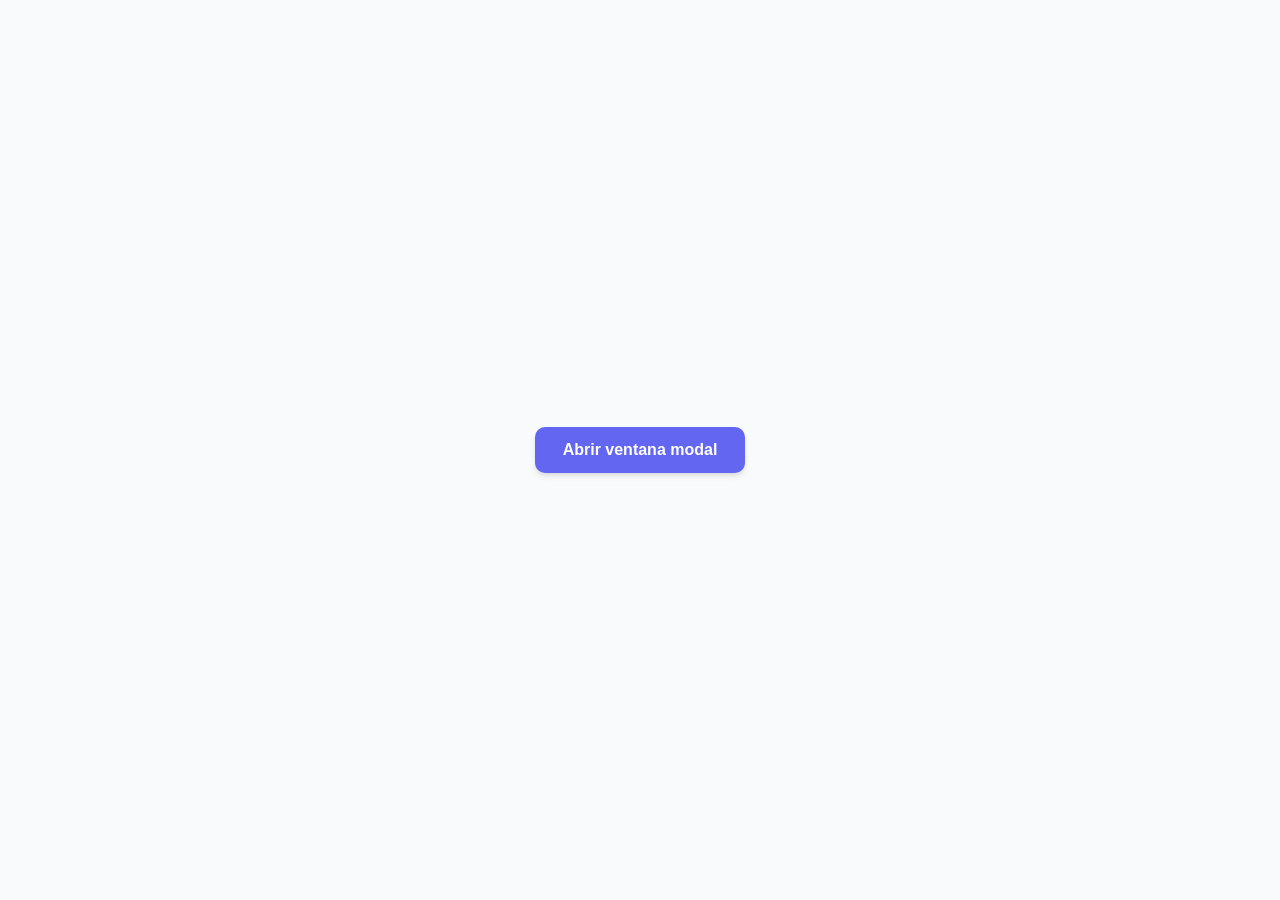
<file: modal.html>
<!DOCTYPE html>
<html lang="es">
<head>
    <meta charset="UTF-8">
    <meta name="viewport" content="width=device-width, initial-scale=1.0">
    <title>Modal Moderno</title>
    <!-- Importamos una fuente más estética -->
    <link href="https://fonts.googleapis.com/css2?family=Inter:wght@400;600&display=swap" rel="stylesheet">
    
    <style>
        :root {
            --primary: #6366f1; /* Indigo moderno */
            --primary-hover: #4f46e5;
            --bg-overlay: rgba(15, 23, 42, 0.75); /* Azul muy oscuro traslúcido */
            --text-main: #1e293b;
            --text-muted: #64748b;
            --white: #ffffff;
        }

        body {
            font-family: 'Inter', sans-serif;
            background-color: #f8fafc;
            display: flex;
            justify-content: center;
            align-items: center;
            height: 100vh;
            margin: 0;
        }

        /* Botón de activar con sombra suave */
        .btn-abrir {
            background: var(--primary);
            color: white;
            border: none;
            padding: 14px 28px;
            border-radius: 10px;
            font-size: 16px;
            font-weight: 600;
            cursor: pointer;
            transition: all 0.3s ease;
            box-shadow: 0 4px 6px -1px rgba(0, 0, 0, 0.1), 0 2px 4px -1px rgba(0, 0, 0, 0.06);
        }

        .btn-abrir:hover {
            background: var(--primary-hover);
            transform: translateY(-2px);
            box-shadow: 0 10px 15px -3px rgba(0, 0, 0, 0.1);
        }

        /* Modal con efecto de desvanecimiento */
        .modal {
            display: none; 
            position: fixed;
            top: 0;
            left: 0;
            width: 100%;
            height: 100%;
            background-color: var(--bg-overlay);
            backdrop-filter: blur(4px); /* Difumina el fondo */
            justify-content: center;
            align-items: center;
            z-index: 1000;
            opacity: 0;
            transition: opacity 0.3s ease;
        }

        .modal.show {
            display: flex;
            opacity: 1;
        }

        /* Contenido con animación de entrada */
        .modal-contenido {
            background: var(--white);
            padding: 40px;
            border-radius: 20px;
            width: 90%;
            max-width: 440px;
            text-align: center;
            position: relative;
            transform: scale(0.9);
            transition: transform 0.3s ease;
            box-shadow: 0 20px 25px -5px rgba(0, 0, 0, 0.1);
        }

        .modal.show .modal-contenido {
            transform: scale(1);
        }

        /* Icono de cerrar */
        .cerrar {
            position: absolute;
            top: 20px;
            right: 20px;
            font-size: 20px;
            cursor: pointer;
            color: var(--text-muted);
            transition: color 0.2s;
            line-height: 1;
        }

        .cerrar:hover {
            color: var(--text-main);
        }

        h2 {
            margin-top: 0;
            color: var(--text-main);
            font-size: 24px;
        }

        p {
            color: var(--text-muted);
            line-height: 1.6;
            margin-bottom: 30px;
        }

        /* Botón cerrar interno estilo "outline" o secundario */
        #botonCerrarInterno {
            background: #f1f5f9;
            color: var(--text-main);
            border: none;
            padding: 12px 24px;
            border-radius: 8px;
            font-weight: 600;
            cursor: pointer;
            width: 100%;
            transition: background 0.2s;
        }

        #botonCerrarInterno:hover {
            background: #e2e8f0;
        }
    </style>
</head>
<body>

    <button class="btn-abrir" id="abrirModal">Abrir ventana modal</button>

    <div id="miModal" class="modal">
        <div class="modal-contenido">
            <span class="cerrar" id="cerrarModal">&times;</span>
            <h2>¡Hola de nuevo!</h2>
            <p>Hemos actualizado el diseño. Ahora es mucho más limpio, utiliza la fuente <b>Inter</b> y tiene un suave efecto de desenfoque en el fondo.</p>
            <button id="botonCerrarInterno">Entendido</button>
        </div>
    </div>

   
      
</body>
</html>
</file>
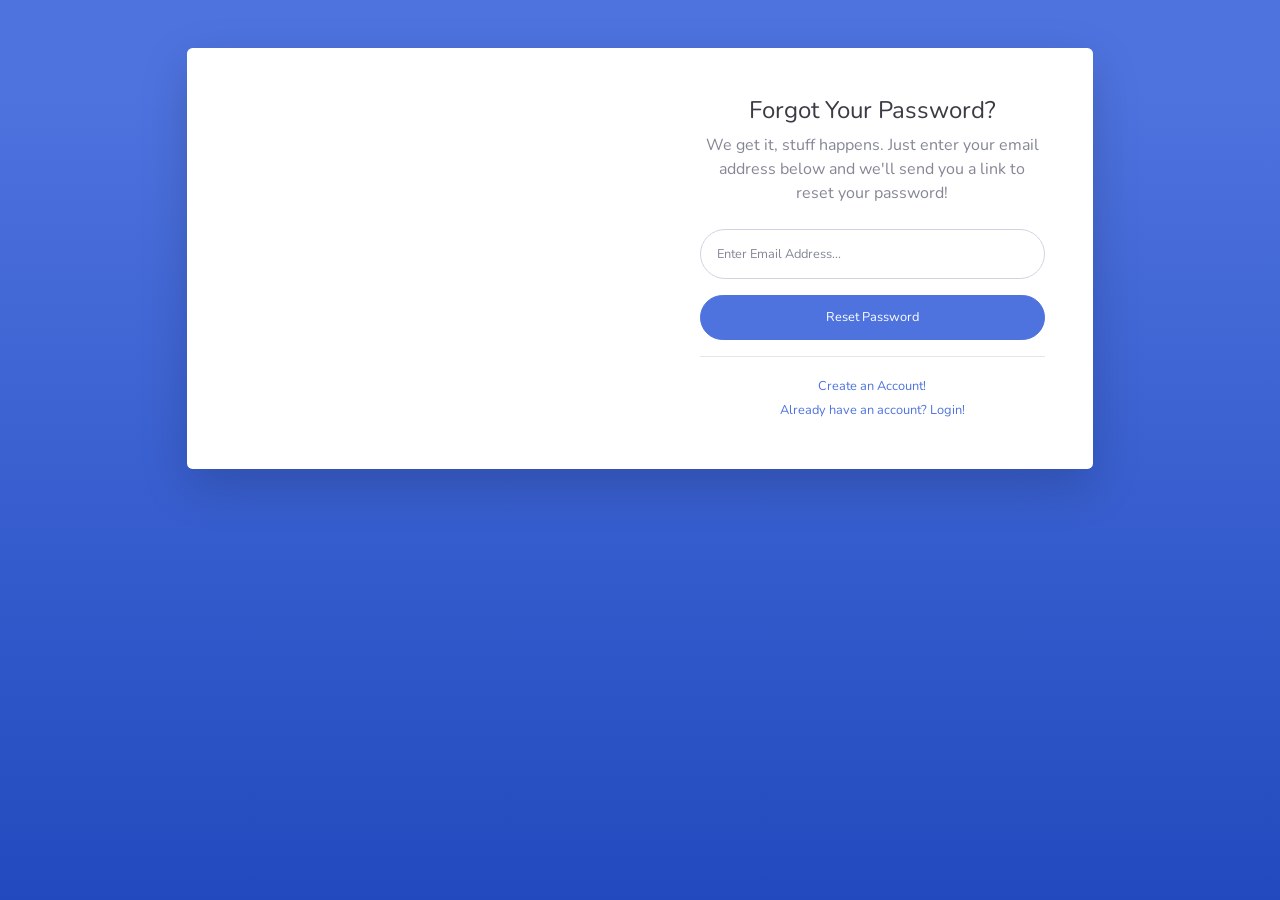
<file: startbootstrap-sb-admin-2-gh-pages/forgot-password.html>
<!DOCTYPE html>
<html lang="en">

<head>

    <meta charset="utf-8">
    <meta http-equiv="X-UA-Compatible" content="IE=edge">
    <meta name="viewport" content="width=device-width, initial-scale=1, shrink-to-fit=no">
    <meta name="description" content="">
    <meta name="author" content="">

    <title>SB Admin 2 - Forgot Password</title>

    <!-- Custom fonts for this template-->
    <link href="vendor/fontawesome-free/css/all.min.css" rel="stylesheet" type="text/css">
    <link
        href="https://fonts.googleapis.com/css?family=Nunito:200,200i,300,300i,400,400i,600,600i,700,700i,800,800i,900,900i"
        rel="stylesheet">

    <!-- Custom styles for this template-->
    <link href="css/sb-admin-2.min.css" rel="stylesheet">

</head>

<body class="bg-gradient-primary">

    <div class="container">

        <!-- Outer Row -->
        <div class="row justify-content-center">

            <div class="col-xl-10 col-lg-12 col-md-9">

                <div class="card o-hidden border-0 shadow-lg my-5">
                    <div class="card-body p-0">
                        <!-- Nested Row within Card Body -->
                        <div class="row">
                            <div class="col-lg-6 d-none d-lg-block bg-password-image"></div>
                            <div class="col-lg-6">
                                <div class="p-5">
                                    <div class="text-center">
                                        <h1 class="h4 text-gray-900 mb-2">Forgot Your Password?</h1>
                                        <p class="mb-4">We get it, stuff happens. Just enter your email address below
                                            and we'll send you a link to reset your password!</p>
                                    </div>
                                    <form class="user">
                                        <div class="form-group">
                                            <input type="email" class="form-control form-control-user"
                                                id="exampleInputEmail" aria-describedby="emailHelp"
                                                placeholder="Enter Email Address...">
                                        </div>
                                        <a href="login.html" class="btn btn-primary btn-user btn-block">
                                            Reset Password
                                        </a>
                                    </form>
                                    <hr>
                                    <div class="text-center">
                                        <a class="small" href="register.html">Create an Account!</a>
                                    </div>
                                    <div class="text-center">
                                        <a class="small" href="login.html">Already have an account? Login!</a>
                                    </div>
                                </div>
                            </div>
                        </div>
                    </div>
                </div>

            </div>

        </div>

    </div>

    <!-- Bootstrap core JavaScript-->
    <script src="vendor/jquery/jquery.min.js"></script>
    <script src="vendor/bootstrap/js/bootstrap.bundle.min.js"></script>

    <!-- Core plugin JavaScript-->
    <script src="vendor/jquery-easing/jquery.easing.min.js"></script>

    <!-- Custom scripts for all pages-->
    <script src="js/sb-admin-2.min.js"></script>

</body>

</html>
</file>
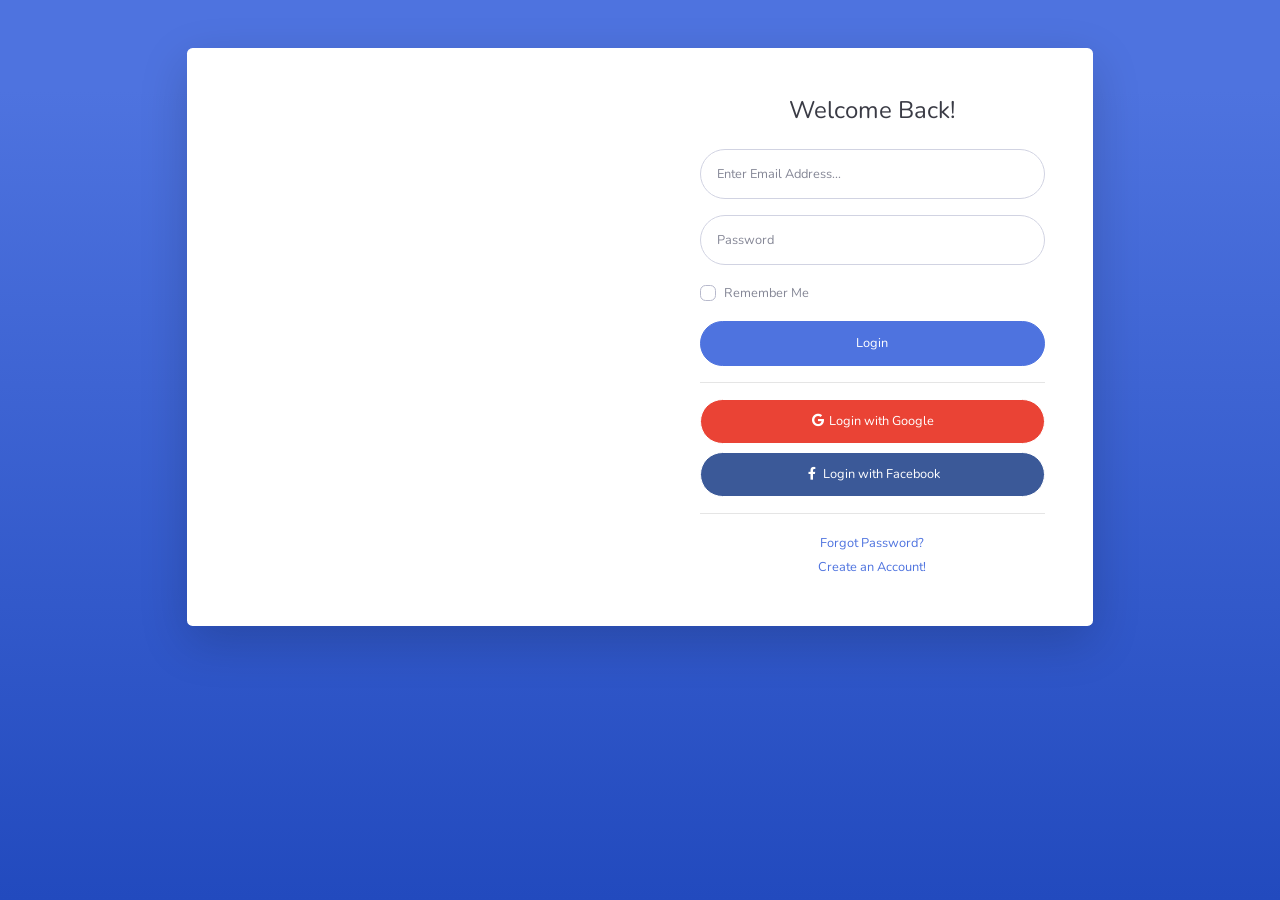
<file: startbootstrap-sb-admin-2-gh-pages/login.html>
<!DOCTYPE html>
<html lang="en">

<head>

    <meta charset="utf-8">
    <meta http-equiv="X-UA-Compatible" content="IE=edge">
    <meta name="viewport" content="width=device-width, initial-scale=1, shrink-to-fit=no">
    <meta name="description" content="">
    <meta name="author" content="">

    <title>SB Admin 2 - Login</title>

    <!-- Custom fonts for this template-->
    <link href="vendor/fontawesome-free/css/all.min.css" rel="stylesheet" type="text/css">
    <link
        href="https://fonts.googleapis.com/css?family=Nunito:200,200i,300,300i,400,400i,600,600i,700,700i,800,800i,900,900i"
        rel="stylesheet">

    <!-- Custom styles for this template-->
    <link href="css/sb-admin-2.min.css" rel="stylesheet">

</head>

<body class="bg-gradient-primary">

    <div class="container">

        <!-- Outer Row -->
        <div class="row justify-content-center">

            <div class="col-xl-10 col-lg-12 col-md-9">

                <div class="card o-hidden border-0 shadow-lg my-5">
                    <div class="card-body p-0">
                        <!-- Nested Row within Card Body -->
                        <div class="row">
                            <div class="col-lg-6 d-none d-lg-block bg-login-image"></div>
                            <div class="col-lg-6">
                                <div class="p-5">
                                    <div class="text-center">
                                        <h1 class="h4 text-gray-900 mb-4">Welcome Back!</h1>
                                    </div>
                                    <form class="user">
                                        <div class="form-group">
                                            <input type="email" class="form-control form-control-user"
                                                id="exampleInputEmail" aria-describedby="emailHelp"
                                                placeholder="Enter Email Address...">
                                        </div>
                                        <div class="form-group">
                                            <input type="password" class="form-control form-control-user"
                                                id="exampleInputPassword" placeholder="Password">
                                        </div>
                                        <div class="form-group">
                                            <div class="custom-control custom-checkbox small">
                                                <input type="checkbox" class="custom-control-input" id="customCheck">
                                                <label class="custom-control-label" for="customCheck">Remember
                                                    Me</label>
                                            </div>
                                        </div>
                                        <a href="index.html" class="btn btn-primary btn-user btn-block">
                                            Login
                                        </a>
                                        <hr>
                                        <a href="index.html" class="btn btn-google btn-user btn-block">
                                            <i class="fab fa-google fa-fw"></i> Login with Google
                                        </a>
                                        <a href="index.html" class="btn btn-facebook btn-user btn-block">
                                            <i class="fab fa-facebook-f fa-fw"></i> Login with Facebook
                                        </a>
                                    </form>
                                    <hr>
                                    <div class="text-center">
                                        <a class="small" href="forgot-password.html">Forgot Password?</a>
                                    </div>
                                    <div class="text-center">
                                        <a class="small" href="register.html">Create an Account!</a>
                                    </div>
                                </div>
                            </div>
                        </div>
                    </div>
                </div>

            </div>

        </div>

    </div>

    <!-- Bootstrap core JavaScript-->
    <script src="vendor/jquery/jquery.min.js"></script>
    <script src="vendor/bootstrap/js/bootstrap.bundle.min.js"></script>

    <!-- Core plugin JavaScript-->
    <script src="vendor/jquery-easing/jquery.easing.min.js"></script>

    <!-- Custom scripts for all pages-->
    <script src="js/sb-admin-2.min.js"></script>

</body>

</html>
</file>
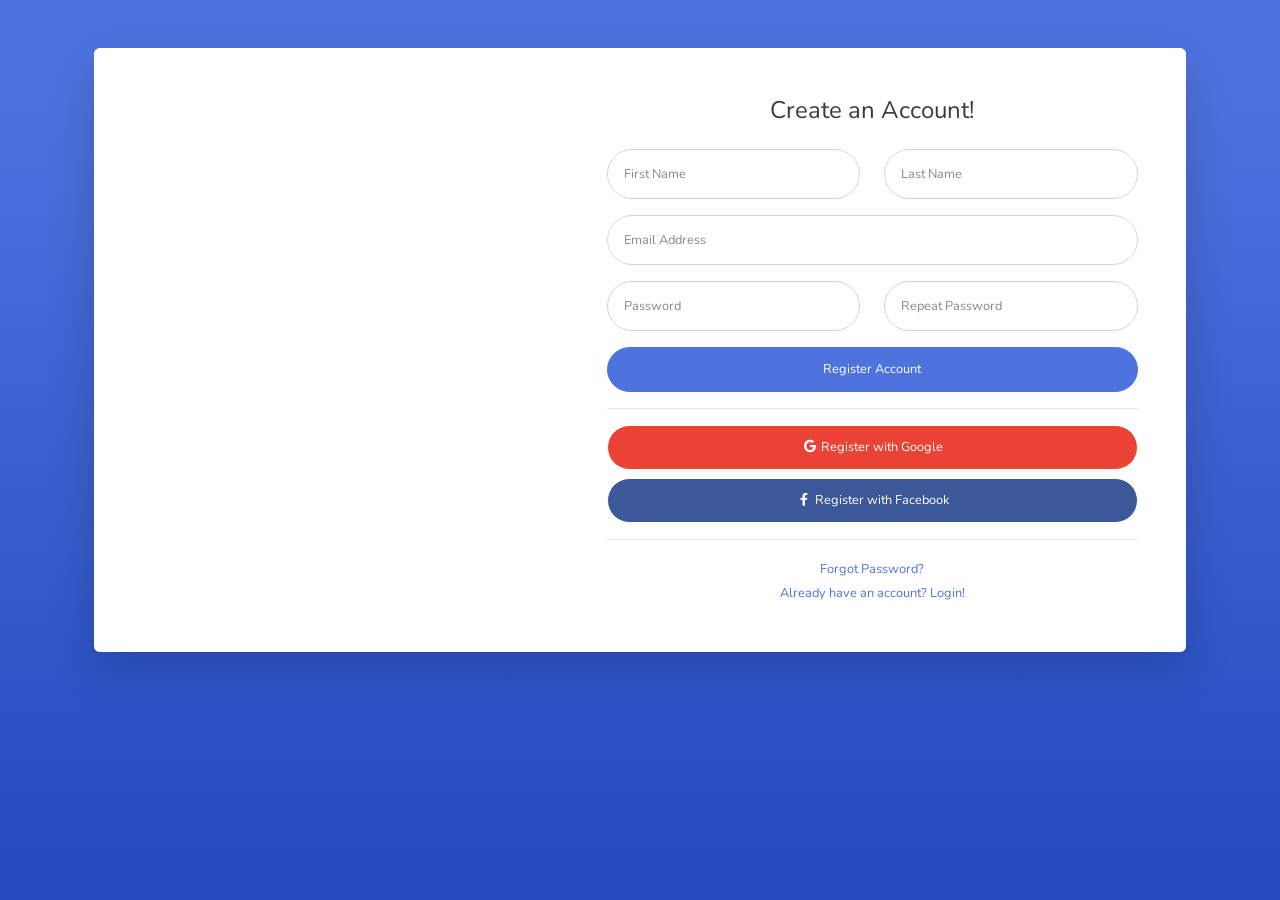
<file: startbootstrap-sb-admin-2-gh-pages/register.html>
<!DOCTYPE html>
<html lang="en">

<head>

    <meta charset="utf-8">
    <meta http-equiv="X-UA-Compatible" content="IE=edge">
    <meta name="viewport" content="width=device-width, initial-scale=1, shrink-to-fit=no">
    <meta name="description" content="">
    <meta name="author" content="">

    <title>SB Admin 2 - Register</title>

    <!-- Custom fonts for this template-->
    <link href="vendor/fontawesome-free/css/all.min.css" rel="stylesheet" type="text/css">
    <link
        href="https://fonts.googleapis.com/css?family=Nunito:200,200i,300,300i,400,400i,600,600i,700,700i,800,800i,900,900i"
        rel="stylesheet">

    <!-- Custom styles for this template-->
    <link href="css/sb-admin-2.min.css" rel="stylesheet">

</head>

<body class="bg-gradient-primary">

    <div class="container">

        <div class="card o-hidden border-0 shadow-lg my-5">
            <div class="card-body p-0">
                <!-- Nested Row within Card Body -->
                <div class="row">
                    <div class="col-lg-5 d-none d-lg-block bg-register-image"></div>
                    <div class="col-lg-7">
                        <div class="p-5">
                            <div class="text-center">
                                <h1 class="h4 text-gray-900 mb-4">Create an Account!</h1>
                            </div>
                            <form class="user">
                                <div class="form-group row">
                                    <div class="col-sm-6 mb-3 mb-sm-0">
                                        <input type="text" class="form-control form-control-user" id="exampleFirstName"
                                            placeholder="First Name">
                                    </div>
                                    <div class="col-sm-6">
                                        <input type="text" class="form-control form-control-user" id="exampleLastName"
                                            placeholder="Last Name">
                                    </div>
                                </div>
                                <div class="form-group">
                                    <input type="email" class="form-control form-control-user" id="exampleInputEmail"
                                        placeholder="Email Address">
                                </div>
                                <div class="form-group row">
                                    <div class="col-sm-6 mb-3 mb-sm-0">
                                        <input type="password" class="form-control form-control-user"
                                            id="exampleInputPassword" placeholder="Password">
                                    </div>
                                    <div class="col-sm-6">
                                        <input type="password" class="form-control form-control-user"
                                            id="exampleRepeatPassword" placeholder="Repeat Password">
                                    </div>
                                </div>
                                <a href="login.html" class="btn btn-primary btn-user btn-block">
                                    Register Account
                                </a>
                                <hr>
                                <a href="index.html" class="btn btn-google btn-user btn-block">
                                    <i class="fab fa-google fa-fw"></i> Register with Google
                                </a>
                                <a href="index.html" class="btn btn-facebook btn-user btn-block">
                                    <i class="fab fa-facebook-f fa-fw"></i> Register with Facebook
                                </a>
                            </form>
                            <hr>
                            <div class="text-center">
                                <a class="small" href="forgot-password.html">Forgot Password?</a>
                            </div>
                            <div class="text-center">
                                <a class="small" href="login.html">Already have an account? Login!</a>
                            </div>
                        </div>
                    </div>
                </div>
            </div>
        </div>

    </div>

    <!-- Bootstrap core JavaScript-->
    <script src="vendor/jquery/jquery.min.js"></script>
    <script src="vendor/bootstrap/js/bootstrap.bundle.min.js"></script>

    <!-- Core plugin JavaScript-->
    <script src="vendor/jquery-easing/jquery.easing.min.js"></script>

    <!-- Custom scripts for all pages-->
    <script src="js/sb-admin-2.min.js"></script>

</body>

</html>
</file>
